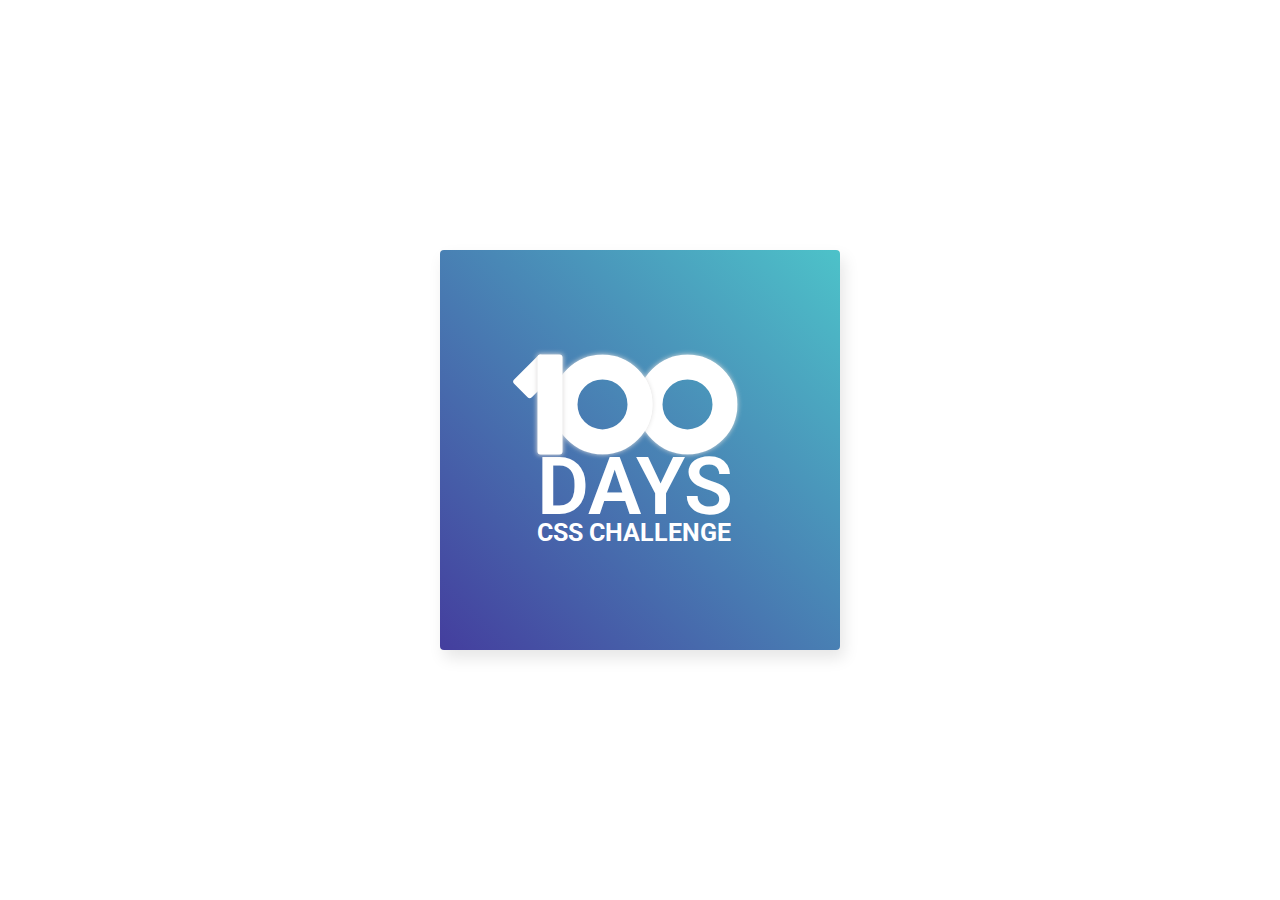
<file: desafios-100-dias/#1/index.html>
<!DOCTYPE html>
<html lang="en">
<head>
    <meta charset="UTF-8">
    <meta name="viewport" content="width=device-width, initial-scale=1.0">
    <link rel="stylesheet" href="style.css">
    <title>Desafio dia 1</title>
</head>
<body>
    <div class="frame">
        <div class="center">
            <div class="number">
                <div class="one-one"></div>
                <div class="zero"></div>
                <div class="zero"></div>
            </div>
            
            <div class="text">
                <p class="big">DAYS</p>
                <p class="small">CSS CHALLENGE</p>
            </div>
        </div>
    </div>
</body>
</html>
</file>
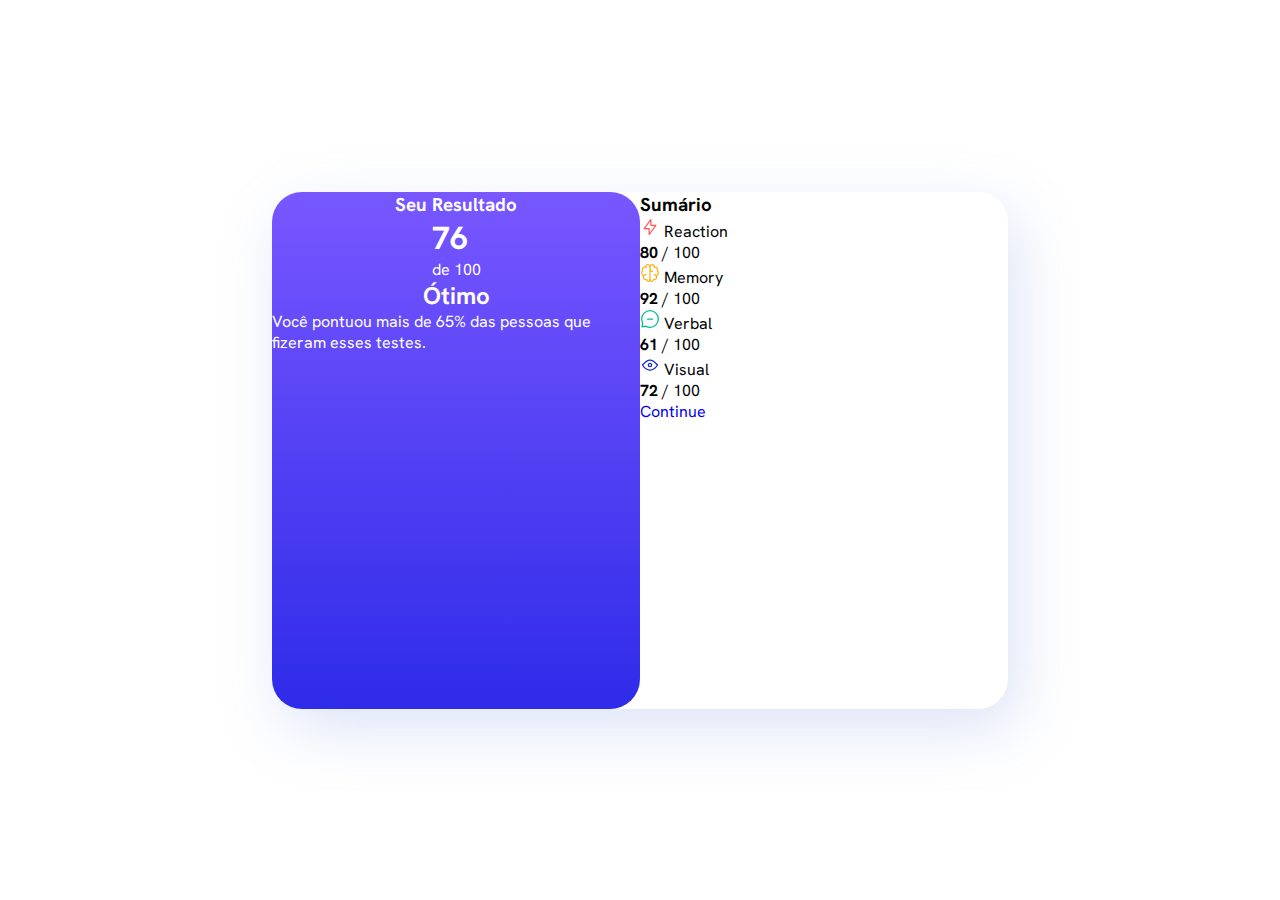
<file: Frontend-Mentor/Projeto01/index.html>
<!DOCTYPE html>
<html lang="pt-br">
<head>
    <meta charset="UTF-8">
    <meta name="viewport" content="width=device-width, initial-scale=1.0"> 

    <link rel="icon" type="image/png" sizes="32x32" href="./assets/images/favicon-32x32.png">
    <link rel="stylesheet" href="css/style.css">
  
    <title>Frontend Mentor | Results summary component</title>
</head>
<body>
    <div class="container">
        <div class="purple">
            <h3>Seu Resultado</h3>
            <div class="circle">
                <h1>76</h1>
                <p>de 100</p>
            </div>
            
                <h2>Ótimo</h2>
                <p>
                  Você pontuou mais de 65% das pessoas que fizeram esses testes. 
                </p>
            
        </div>

        <div class="text">
          <h3>Sumário</h3>
            <ul class="data">
                <li>
                    <div>
                        <img src="assets/images/icon-reaction.svg" alt="">
                        <span>Reaction</span>
                    </div>
                    <span><strong>80</strong> / 100</span>
                </li>
                
                <li>
                  <div>
                      <img src="assets/images/icon-memory.svg" alt="">
                      <span>Memory</span>
                  </div>
                  <span><strong>92</strong> / 100</span>
                </li>

                <li>
                  <div>
                    <img src="assets/images/icon-verbal.svg" alt="">
                      <span>Verbal</span>
                  </div>
                  <span><strong>61</strong> / 100</span>
                </li>

                <li>
                  <div>
                      <img src="assets/images/icon-visual.svg" alt="">
                      <span>Visual</span>
                  </div>
                  <span><strong>72</strong> / 100</span>
                </li>

            </ul>
            <a href="#">
                Continue
            </a>
        </div>
    </div>
</body>
</html>
</file>
<file: desafios-100-dias/#1/style.css>
@import url('https://fonts.googleapis.com/css2?family=Open+Sans:wght@300;400;700&display=swap');
@import url('https://fonts.googleapis.com/css2?family=Roboto:wght@400;500;700&display=swap');

* {
  padding: 0;
  margin: 0;
  box-sizing: border-box;
}

.frame {
    position: absolute;
    top: 50%;
    left: 50%;
    width: 400px;
    height: 400px;
    margin-top: -200px;
    margin-left: -200px;
    border-radius: 4px;
    box-shadow: 4px 8px 16px 0 rgba(0,0,0,0.1);
    overflow: hidden;
    background: linear-gradient(45deg, #443e9e, #4dc2c9);
    color: #333;
    font-family: 'Roboto', Sans serif;
    -webkit-font-smoothing: antialiased;
    -moz-osx-font-smoothing: grayscale;
}

.center {
    position: absolute;
    top: 50%;
    left: 50%;
    transform: translate(-50%,-50%);
  }

  .number {
      display: flex;
      justify-content: center;
      align-items: center;
  }

  .one-one {
    position: relative;
    width: 25px;
    height: 100px;
    background-color: #fff;
    border-radius: 3px;
    box-shadow: 0px 0px 5px #dddcdc;
    left: 10px;
  }

  .one-one::before {
    content: "";
    position: absolute;
    display: block;
    width: 25px;
    height: 40px;
    border-radius: 3px;
    background-color: #fff;
    transform: translate(-15px, 2px) rotate(45deg);
    z-index: -1;
  }

  .zero {
    width: 100px;
    height: 100px;
    border-radius: 50%;
    border: 25px solid #fff;
    box-shadow: 0px 0px 5px #dddcdc;
    z-index: -1;
  }

  .zero:last-child {
    transform:translateX(-15px);
    z-index: -2;
  }

  .text {
    width: 92%;
    margin: auto;
  }

  .big {
    font-size: 5rem;
    font-weight: 600;
    color: #fff;
    line-height: 4.2rem;
  }

  .small {
    font-size: 1.55em;
    color: #fff;
    font-weight: bold;
    line-height: 1.5rem;
  }
</file>
<file: Frontend-Mentor/Projeto01/css/style.css>
@import url('https://fonts.googleapis.com/css2?family=Hanken+Grotesk:wght@400;500;700;800&display=swap');

* {
    padding: 0;
    margin: 0;
    box-sizing: border-box;
    list-style: none;;
    text-decoration: none;
    font-family: 'Hanken Grotesk';
}

body {
    height: 100vh;
    display: flex;
    justify-content: center;
    align-items: center;
}

.container {
    width: 736px;
    height: 517px;
    display: flex;
    border-radius: 30px;
    box-shadow: 10px 20px 60px rgba(144, 166, 230, 0.3);
}

.container .purple {
    width: 50%;
    display: flex;
    flex-direction: column;
    align-items: center;
    border-radius: 30px;
    background: linear-gradient(to bottom, #7857FF, #2E2BE9);
    color: #fff
}
</file>
